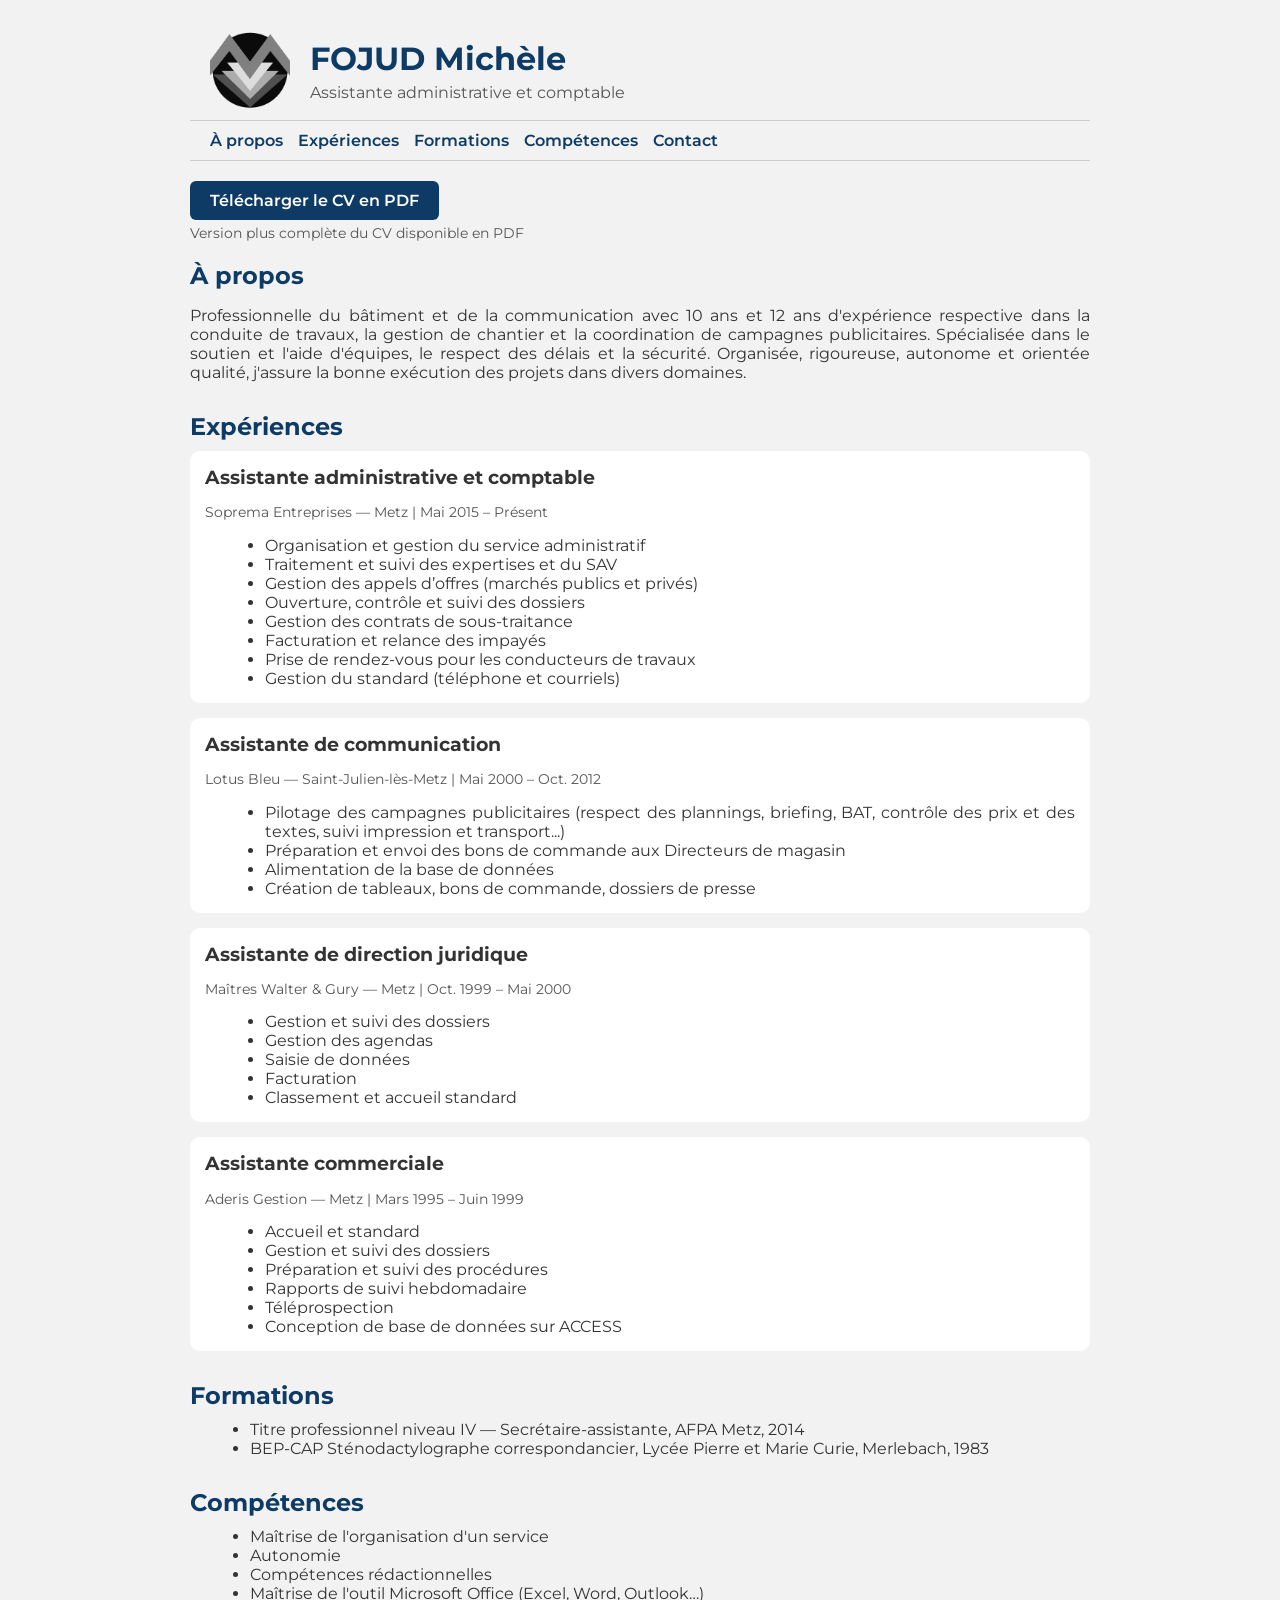
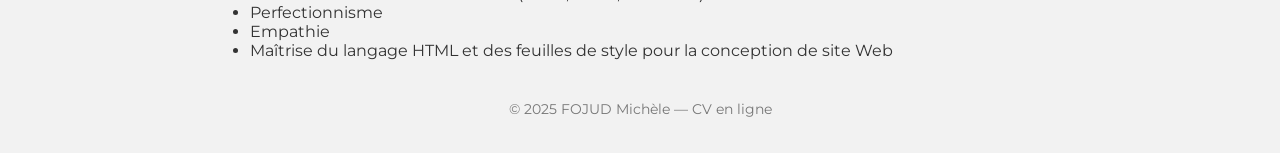
<file: index.html>
<!DOCTYPE html>
<html lang="fr">
<head>
  <meta charset="UTF-8">
  <meta name="viewport" content="width=device-width, initial-scale=1.0">
  <title>CV - FOJUD Michèle</title>
  <link href="https://fonts.googleapis.com/css2?family=Montserrat:wght@400;600;700&display=swap" rel="stylesheet">
  <link rel="stylesheet" href="style.css">
</head>
<body>
  <div class="container">
    <!-- Header fixe -->
    <header>
      <div class="header-left">
        <div class="avatar">
          <img src="M.png" alt="Michèle FOJUD">
        </div>
      </div>
      <div class="header-right">
        <h1>FOJUD Michèle</h1>
        <p class="title">Assistante administrative et comptable</p>
      </div>
    </header>

    <!-- Menu dynamique -->
    <nav class="menu">
      <a href="#about">À propos</a>
      <a href="#experience">Expériences</a>
      <a href="#education">Formations</a>
      <a href="#skills">Compétences</a>
      <a href="contact.html">Contact</a>
    </nav>
	
<div class="download-cv">
  <a href="CV_FOJUD_Michele.pdf" download>Télécharger le CV en PDF</a>
  <p class="download-note">Version plus complète du CV disponible en PDF</p>
</div>


    <main>
      <section id="about">
        <h2>À propos</h2>
        <p>Professionnelle du bâtiment et de la communication avec 10 ans et 12 ans d'expérience respective dans la conduite de travaux, la gestion de chantier et la coordination de campagnes publicitaires. 
		Spécialisée dans le soutien et l'aide d'équipes, le respect des délais et la sécurité. Organisée, rigoureuse, autonome et orientée qualité, j'assure la bonne exécution des projets dans divers domaines.</p>
      </section>

      <section id="experience">
        <h2>Expériences</h2>

        <article>
          <h3>Assistante administrative et comptable</h3>
          <p class="company">Soprema Entreprises — Metz | Mai 2015 – Présent</p>
          <ul>
            <li>Organisation et gestion du service administratif</li>
            <li>Traitement et suivi des expertises et du SAV</li>
            <li>Gestion des appels d’offres (marchés publics et privés)</li>
            <li>Ouverture, contrôle et suivi des dossiers</li>
            <li>Gestion des contrats de sous-traitance</li>
            <li>Facturation et relance des impayés</li>
            <li>Prise de rendez-vous pour les conducteurs de travaux</li>
			<li>Gestion du standard (téléphone et courriels)</li>
          </ul>
        </article>

        <article>
          <h3>Assistante de communication</h3>
          <p class="company">Lotus Bleu — Saint-Julien-lès-Metz | Mai 2000 – Oct. 2012</p>
          <ul>
            <li>Pilotage des campagnes publicitaires (respect des plannings, briefing, BAT, contrôle des prix et des textes, suivi impression et transport...)</li>
            <li>Préparation et envoi des bons de commande aux Directeurs de magasin</li>
            <li>Alimentation de la base de données</li>
            <li>Création de tableaux, bons de commande, dossiers de presse</li>
          </ul>
        </article>

        <article>
          <h3>Assistante de direction juridique</h3>
          <p class="company">Maîtres Walter & Gury — Metz | Oct. 1999 – Mai 2000</p>
          <ul>
            <li>Gestion et suivi des dossiers</li>
            <li>Gestion des agendas</li>
            <li>Saisie de données</li>
            <li>Facturation</li>
            <li>Classement et accueil standard</li>
          </ul>
        </article>

        <article>
          <h3>Assistante commerciale</h3>
          <p class="company">Aderis Gestion — Metz | Mars 1995 – Juin 1999</p>
          <ul>
            <li>Accueil et standard</li>
            <li>Gestion et suivi des dossiers</li>
            <li>Préparation et suivi des procédures</li>
            <li>Rapports de suivi hebdomadaire</li>
            <li>Téléprospection</li>
            <li>Conception de base de données sur ACCESS</li>
          </ul>
        </article>
      </section>

      <section id="education">
        <h2>Formations</h2>
        <ul>
          <li>Titre professionnel niveau IV — Secrétaire-assistante, AFPA Metz, 2014</li>
          <li>BEP-CAP Sténodactylographe correspondancier, Lycée Pierre et Marie Curie, Merlebach, 1983</li>
        </ul>
      </section>

      <section id="skills">
        <h2>Compétences</h2>
        <ul>
          <li>Maîtrise de l'organisation d'un service</li>
          <li>Autonomie</li>
          <li>Compétences rédactionnelles</li>
          <li>Maîtrise de l'outil Microsoft Office (Excel, Word, Outlook…)</li>
          <li>Perfectionnisme</li>
          <li>Empathie</li>
          <li>Maîtrise du langage HTML et des feuilles de style pour la conception de site Web</li>
        </ul>
      </section>
    </main>

    <footer>
      <p>© 2025 FOJUD Michèle — CV en ligne</p>
    </footer>
  </div>

  <!-- Bouton retour en haut -->
  <a href="#" class="back-to-top" id="backToTop">↑</a>

  <!-- JS pour afficher le bouton retour en haut -->
  <script>
    const backToTop = document.getElementById('backToTop');
    window.addEventListener('scroll', () => {
      backToTop.style.display = window.scrollY > 300 ? 'block' : 'none';
    });
  </script>
</body>
</html>
</file>
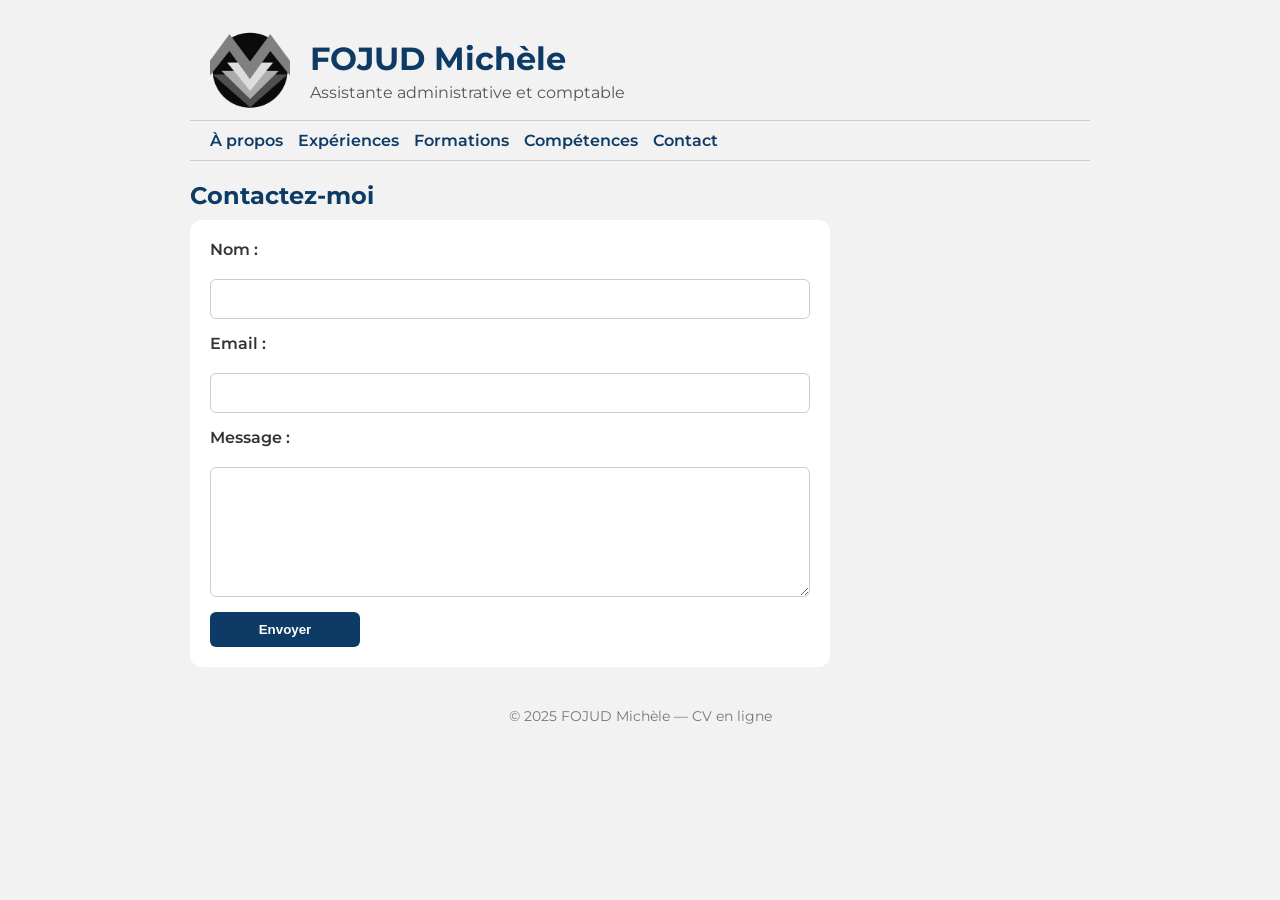
<file: contact.html>
<!DOCTYPE html>
<html lang="fr">
<head>
  <meta charset="UTF-8">
  <meta name="viewport" content="width=device-width, initial-scale=1.0">
  <title>Contact - FOJUD Michèle</title>
  <link href="https://fonts.googleapis.com/css2?family=Montserrat:wght@400;600;700&display=swap" rel="stylesheet">
  <link rel="stylesheet" href="style.css">
</head>
<body>
  <div class="container">
    <!-- Header identique à la page accueil -->
    <header>
      <div class="header-left">
        <div class="avatar">
          <img src="M.png" alt="Michèle FOJUD">
        </div>
      </div>
      <div class="header-right">
        <h1>FOJUD Michèle</h1>
        <p class="title">Assistante administrative et comptable</p>
      </div>
    </header>

    <!-- Menu dynamique -->
    <nav class="menu">
      <a href="index.html#about">À propos</a>
      <a href="index.html#experience">Expériences</a>
      <a href="index.html#education">Formations</a>
      <a href="index.html#skills">Compétences</a>
      <a href="contact.html">Contact</a>
    </nav>

    <main>
      <section id="contact-form">
        <h2>Contactez-moi</h2>
        <form action="https://formspree.io/f/xxxxx" method="POST">
          <label for="name">Nom :</label>
          <input type="text" id="name" name="name" required>

          <label for="email">Email :</label>
          <input type="email" id="email" name="_replyto" required>

          <label for="message">Message :</label>
          <textarea id="message" name="message" rows="6" required></textarea>

          <button type="submit">Envoyer</button>
        </form>
      </section>
    </main>

    <footer>
      <p>© 2025 FOJUD Michèle — CV en ligne</p>
    </footer>
  </div>

  <!-- Bouton retour en haut -->
  <a href="#" class="back-to-top" id="backToTop">↑</a>

  <script>
    const backToTop = document.getElementById('backToTop');
    window.addEventListener('scroll', () => {
      backToTop.style.display = window.scrollY > 300 ? 'block' : 'none';
    });
  </script>
</body>
</html>
</file>
<file: style.css>
body {
  margin: 0;
  font-family: 'Montserrat', sans-serif;
  background-color: #f2f2f2;
  color: #333;
}

main {
  text-align: justify;
}

.container {
  max-width: 900px;
  margin: 0 auto;
  padding: 20px;
}

/* Header fixe */
header {
  display: flex;
  align-items: center;
  gap: 20px;
  padding: 10px 20px;
  border-bottom: 1px solid #ccc;
  position: sticky;
  top: 0;
  background-color: #f2f2f2;
  z-index: 101;
}

.avatar {
  width: 80px;
  height: 80px;
  border-radius: 12px;
  overflow: hidden;
  flex-shrink: 0;
  display: flex;
  align-items: center;
  justify-content: center;
  background-color: #f2f2f2;
}

.avatar img {
  width: 100%;
  height: 100%;
  object-fit: cover;
  display: block;
}

header h1 {
  margin: 0;
  color: #0d3b66;
}

header .title {
  margin: 5px 0 0 0;
  color: #555;
}

/* Menu dynamique fixe */
.menu {
  display: flex;
  gap: 15px;
  padding: 10px 20px;
  border-bottom: 1px solid #ccc;
  position: sticky;
  top: 100px;
  background-color: #f2f2f2;
  z-index: 100;
}

.menu a {
  color: #0d3b66;
  font-weight: 600;
  text-decoration: none;
  position: relative;
  transition: color 0.3s;
}

.menu a::after {
  content: '';
  display: block;
  width: 0;
  height: 2px;
  background: #0d3b66;
  transition: width 0.3s;
  position: absolute;
  bottom: -3px;
  left: 0;
}

.menu a:hover {
  color: #064273;
}

.menu a:hover::after {
  width: 100%;
}

/* Smooth scroll et sections */
html {
  scroll-behavior: smooth;
}

main section {
  margin-bottom: 30px;
  scroll-margin-top: 150px;
}

h2 {
  color: #0d3b66;
  margin-bottom: 10px;
}

article {
  background: white;
  padding: 15px;
  border-radius: 10px;
  margin-bottom: 15px;
}

article h3 {
  margin: 0 0 5px 0;
}

article .company {
  font-size: 0.9em;
  color: #555;
}

ul {
  margin: 10px 0 0 20px;
}

footer {
  text-align: center;
  margin-top: 40px;
  font-size: 0.9em;
  color: #777;
}

/* Back to top */
.back-to-top {
  position: fixed;
  bottom: 30px;
  right: 30px;
  background-color: rgba(13, 59, 102, 0.7); /* légèrement transparent */
  color: white;
  padding: 10px 15px;
  border-radius: 50%;
  font-size: 18px;
  text-decoration: none;
  display: none;
  z-index: 200;
  transition: background 0.3s, opacity 0.3s;
}

.back-to-top:hover {
  background-color: rgba(6, 66, 115, 1);
  opacity: 1;
}

/* Formulaire de contact */
form {
  display: flex;
  flex-direction: column;
  gap: 15px;
  background: white;
  padding: 20px;
  border-radius: 12px;
  max-width: 600px;
}

form label {
  font-weight: 600;
  margin-bottom: 5px;
}

form input, form textarea {
  padding: 10px 15px; /* 10px vertical, 15px horizontal */
  border: 1px solid #ccc;
  border-radius: 6px;
  font-family: 'Montserrat', sans-serif;
  font-size: 14px;
  width: 100%;
  box-sizing: border-box; /* pour que le padding n'agrandisse pas la largeur */
}

form button {
  width: 150px;
  padding: 10px;
  border: none;
  border-radius: 6px;
  background-color: #0d3b66;
  color: white;
  font-weight: 600;
  cursor: pointer;
  transition: background 0.3s;
}

form button:hover {
  background-color: #064273;
}

.download-cv {
  margin: 20px 0;
}

.download-cv a {
  display: inline-block;
  padding: 10px 20px;
  background-color: #0d3b66;
  color: white;
  font-weight: 600;
  text-decoration: none;
  border-radius: 6px;
  transition: background 0.3s;
  margin-right: 10px; /* espace entre bouton et légende si côte à côte */
}

.download-cv a:hover {
  background-color: #064273;
}

/* Effet au survol */
.download-cv a:hover {
  background-color: #3a6ea5; /* bleu plus clair */
  color: white;              /* texte reste blanc */
  }

.download-cv .download-note {
  font-size: 0.85em;      /* plus petit que le texte normal */
  color: #555;            /* gris léger */
  margin-top: 5px;        /* petit espace sous le bouton */
}
</file>
